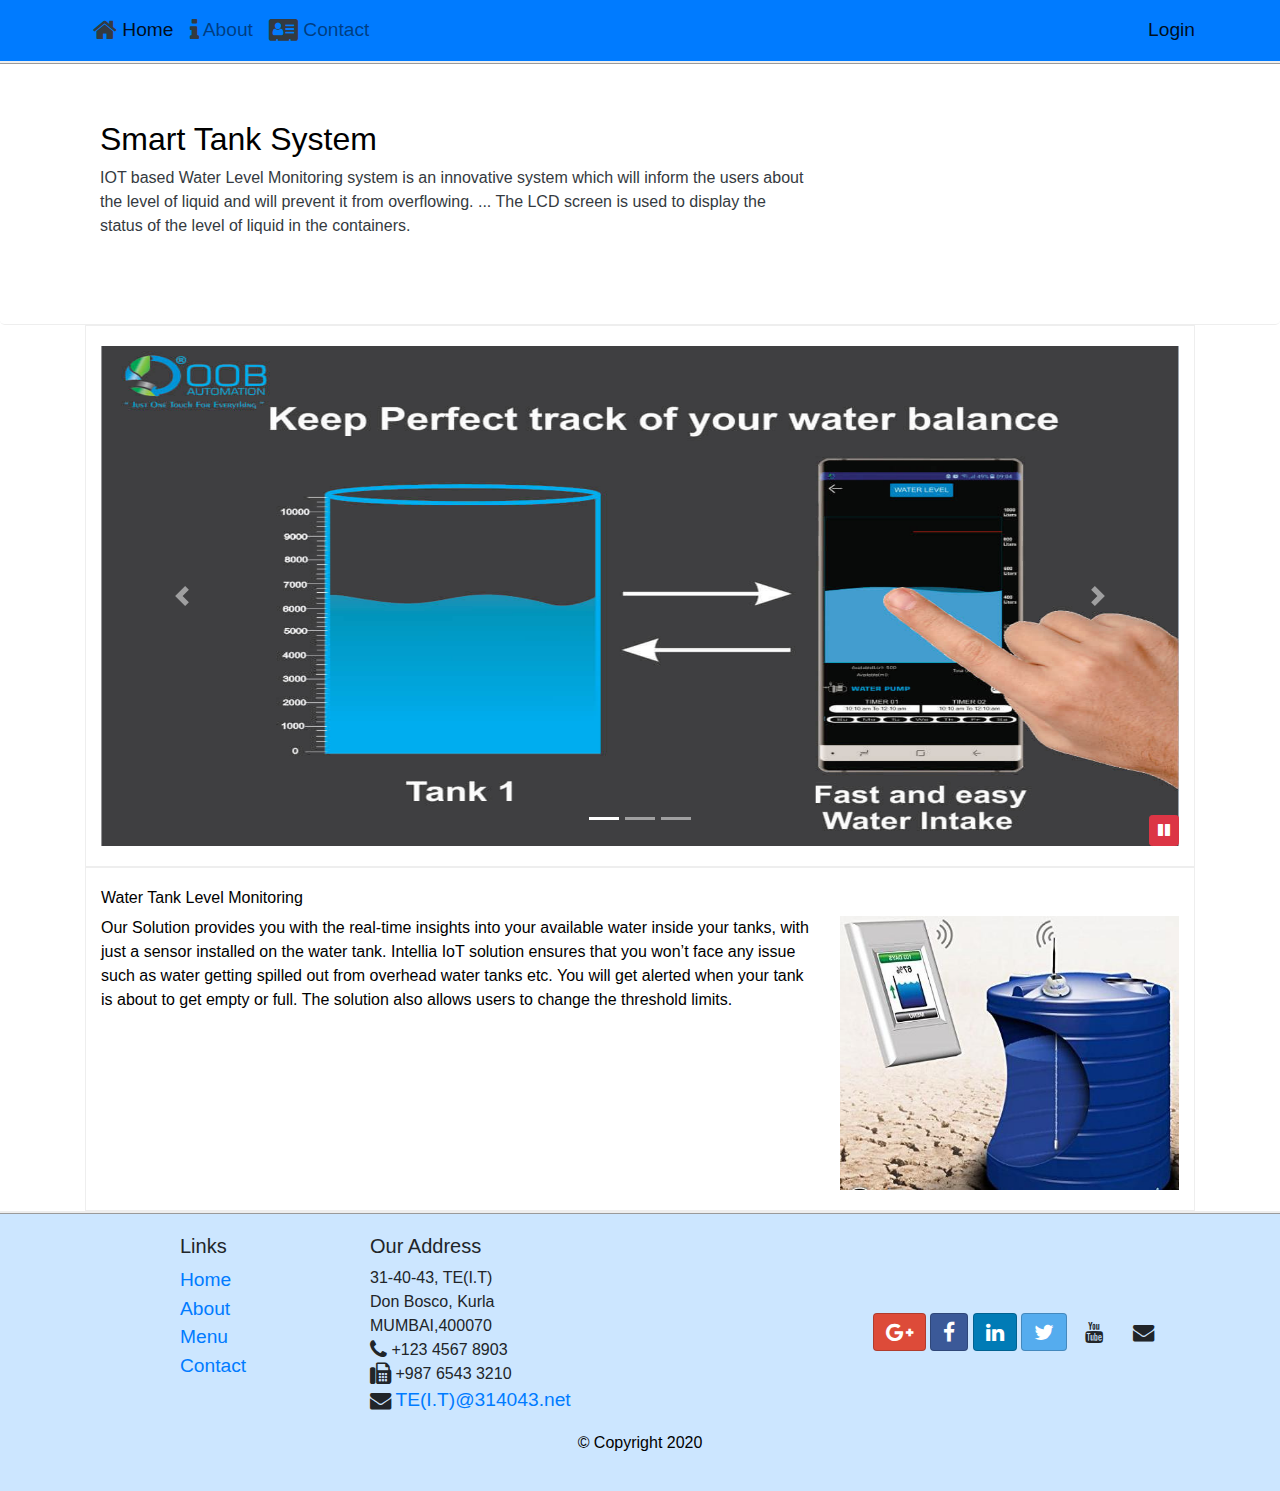
<file: index.html>
<!DOCTYPE html>
<html lang="en">
<head>
    <!-- Required meta tags always come first -->
    <meta charset="utf-8">
    <meta name="viewport" content="width=device-width, initial-scale=1, shrink-to-fit=no">
    <meta http-equiv="x-ua-compatible" content="ie=edge">

    <!-- Bootstrap CSS -->
    <link rel="stylesheet" href="./././node_modules/bootstrap/dist/css/bootstrap.min.css">
    <link rel="stylesheet" href="node_modules/font-awesome/css/font-awesome.min.css">
    <link rel="stylesheet" href="node_modules/bootstrap-social/bootstrap-social.css">
    <link rel="stylesheet" href="./css/styles.css">
    <title>Smart Tank System</title>
</head>

<body>
    <nav class="navbar navbar-light bg-primary navbar-expand-sm fixed-top text-dark">
        <div class="container text-dark">
            <button class="navbar-toggler" type="button" data-toggle="collapse" data-target="#Navbar">
                <span class="navbar-toggler-icon"></span>
            </button>
            
            <div class="collapse navbar-collapse" id="Navbar">
            <ul class="navbar-nav mr-auto text-dark">
                <li class="nav-item active"><a href="#" class="nav-link"><span class="fa fa-home fa-lg text-dark"></span> Home</a></li>

                <li class="nav-item"><a href="./aboutus.html" class="nav-link"><span class="fa fa-info fa-lg text-dark"></span> About</a></li>
                
                <li class="nav-item"><a href="./contactus.html" class="nav-link"><span class="fa fa-address-card fa-lg text-dark"></span> Contact</a></li>
            </ul>
            <span class="navbar-text">
                <a id="loginButton" role="modal">
                    <span class="fa fa-sigin text-dark"></span>Login
                </a>
            </span>
        </div>
        </div>
    </nav>

    <div id="loginModal" class="modal fade justify-content-center" role="dialog">
        <div class="modal-dialog modal-lg" role="content">
            <div class="modal-content">
                <div class="modal-header">
                    <h4 class="modal-title">Login</h4>
                    <button type="button" class="close" data-dismiss="modal">&times;</button>
                </div>
                <div class="modal-body">
                    <form class="justify-content-center">
                        <div class="form-row justify-content-center">
                            <div class="form-group col-sm-8 text-center">
                                <label class="sr-only" for="inputEmail">Email Id:</label>
                                <input type="email" class="form-control form-control-sm mr-1" id="inputEmail" placeholder="Enter Email">
                            </div>
                        </div>
                        <div class="form-row justify-content-center">
                            <div class="form-group col-sm-8 text-center">
                                <label class="sr-only" for="inputPassword">Password</label>
                                <input type="password" class="form-control form-control-sm mr-1" id="inputPassword" placeholder="Enter Password">
                            </div>
                        </div>
                        <div class="form-row justify-content-center">
                            <div class="form-group col-sm-8">
                                <div class="form-check">
                                    <input class="form-check-input" type="checkbox">
                                    <label class="form-check-label">Remember Me</label>
                                </div>
                            </div>
                        </div>
                        <div class="form-row justify-content-center">
                            <button type="button" class="btn btn-secondary col-sm-8 form-control" data-dismiss="modal">Cancel</button>
                            <button type="button" class="btn btn-primary col-sm-8 form-control mt-2">Sign In
                            </button>
                        </div>
                    </form>
                </div>
            </div>
        </div>
    </div>

    <header class="jumbotron">
        <div class="container">
            <div class="row row-header">
                <div class="col-12 col-sm-8">
                    <h1>Smart Tank System</h1>
                    <p class="text-dark">IOT based Water Level Monitoring system is an innovative system which will inform the users about the level of liquid and will prevent it from overflowing. ... The LCD screen is used to display the status of the level of liquid in the containers.</p>
                </div>
            </div>
        </div>
    </header>

    <div class="container">
        <div class="row row-content">
            <div class="col">
                <div id="mycarousel" class="carousel slide" data-ride="carousel">
                    <div class="carousel-inner" role="listbox">
                        <div class="carousel-item active">
                            <img src="images/carousel1.jpg" class="d-block img-fluid"
                            alt="carousel1">
                        </div>
                        <div class="carousel-item">
                            <img src="images/carousel2.png" class="d-block img-fluid".jpg
                            alt="carousel2">
                            
                        </div>
                        <div class="carousel-item">
                            <img src="images/carousel3.jpg" class="d-block img-fluid".jpg
                            alt="carousel3">
                            
                        </div>
                    </div>
                    <ol class="carousel-indicators">
                        <li data-target="#mycarousel" data-slide-to="0" class="active"></li>
                        <li data-target="#mycarousel" data-slide-to="1"></li>
                        <li data-target="#mycarousel" data-slide-to="2"></li>
                    </ol>
                    <a class="carousel-control-prev" href="#mycarousel" role="button" data-slide="prev">
                        <span class="carousel-control-prev-icon"></span>
                    </a>
                    <a class="carousel-control-next" href="#mycarousel" role="button" data-slide="next">
                        <span class="carousel-control-next-icon"></span>
                    </a>
                    <button class="btn btn-danger btn-sm" id="carouselButton">
                    <span class="fa fa-pause" id="carousel-button-icon"></span>
                    </button>
                        
                </div>
            </div>
        </div>
        <div class="row row-content">
            <div class="col-md-12 col-sm-4">
                <h2>Water Tank Level Monitoring</h2>
            </div>
            <div class="col-md-8 col-sm-8">
                <p>
                    Our Solution provides you with the real-time insights into your available water inside your tanks, with just a sensor installed on the water tank. Intellia IoT solution ensures that you won’t face any issue such as water getting spilled out from overhead water tanks etc. You will get alerted when your tank is about to get empty or full. The solution also allows users to change the threshold limits.
                </p>              
            </div>
            <img src="images/info.jpg" class="col-md-4 col-sm-4  d-sm-none d-md-block">
        </div>
               
    </div>

    <footer class="footer">
        <div class="container">
            <div class="row">             
                <div class="col-4 offset-1 col-sm-2">
                    <h5>Links</h5>
                    <ul class="list-unstyled">
                        <li><a href="#">Home</a></li>
                        <li><a href="./aboutus.html">About</a></li>
                        <li><a href="#">Menu</a></li>
                        <li><a href="./contactus.html">Contact</a></li>
                    </ul>
                </div>
                
                <div class="col-7 col-sm-5">
                    <h5>Our Address</h5>
                    <address>
                      31-40-43, TE(I.T)<br>
                      Don Bosco, Kurla<br>
                      MUMBAI,400070<br>
                      <i class="fa fa-phone fa-lg"></i>   +123 4567 8903<br>
                      <i class="fa fa-fax fa-lg"></i>   +987 6543 3210<br>
                      <i class="fa fa-envelope fa-lg"></i>   <a href="mailto:confusion@food.net">TE(I.T)@314043.net</a>
                   </address>
                </div>
                <div class="col-12 col-sm-4 align-self-center">
                    <div class="text-center">
                        <a class="btn btn-social-icon-icon btn-google" href="http://google.com/+"><i class="fa fa-google-plus fa-lg"></i></a>
                        <a class="btn btn-social-icon-icon btn-facebook" href="http://www.facebook.com/profile.php?id="><i class="fa fa-facebook fa-lg"></i></a>
                        <a class="btn btn-social-icon-icon btn-linkedin" href="http://www.linkedin.com/in/"><i class="fa fa-linkedin fa-lg"></i></a>
                        <a class="btn btn-social-icon-icon btn-twitter" href="http://twitter.com/"><i class="fa fa-twitter fa-lg"></i></a>
                        <a class="btn btn-social-icon-icon btn-youtube" href="http://youtube.com/"><i class="fa fa-youtube fa-lg"></i></a>
                        <a class="btn btn-social-icon-icon btn-icon" href="mailto:"><i class="fa fa-envelope fa-lg"></i></a>
                    </div>
                </div>
           </div>
           <div class="row justify-content-center">         
                <div class="col-auto ">
                    <p>© Copyright 2020</p>
                </div>
           </div>
        </div>
    </footer>

    <!-- jQuery first, then Popper.js, then Bootstrap JS. -->
    <script src="node_modules/jquery/dist/jquery.slim.min.js"></script>
    <script src="node_modules/popper.js/dist/umd/popper.min.js"></script>
    <script src="node_modules/bootstrap/dist/js/bootstrap.min.js"></script>
    <script src="js/script.js"></script>
</body>


</html>
</file>
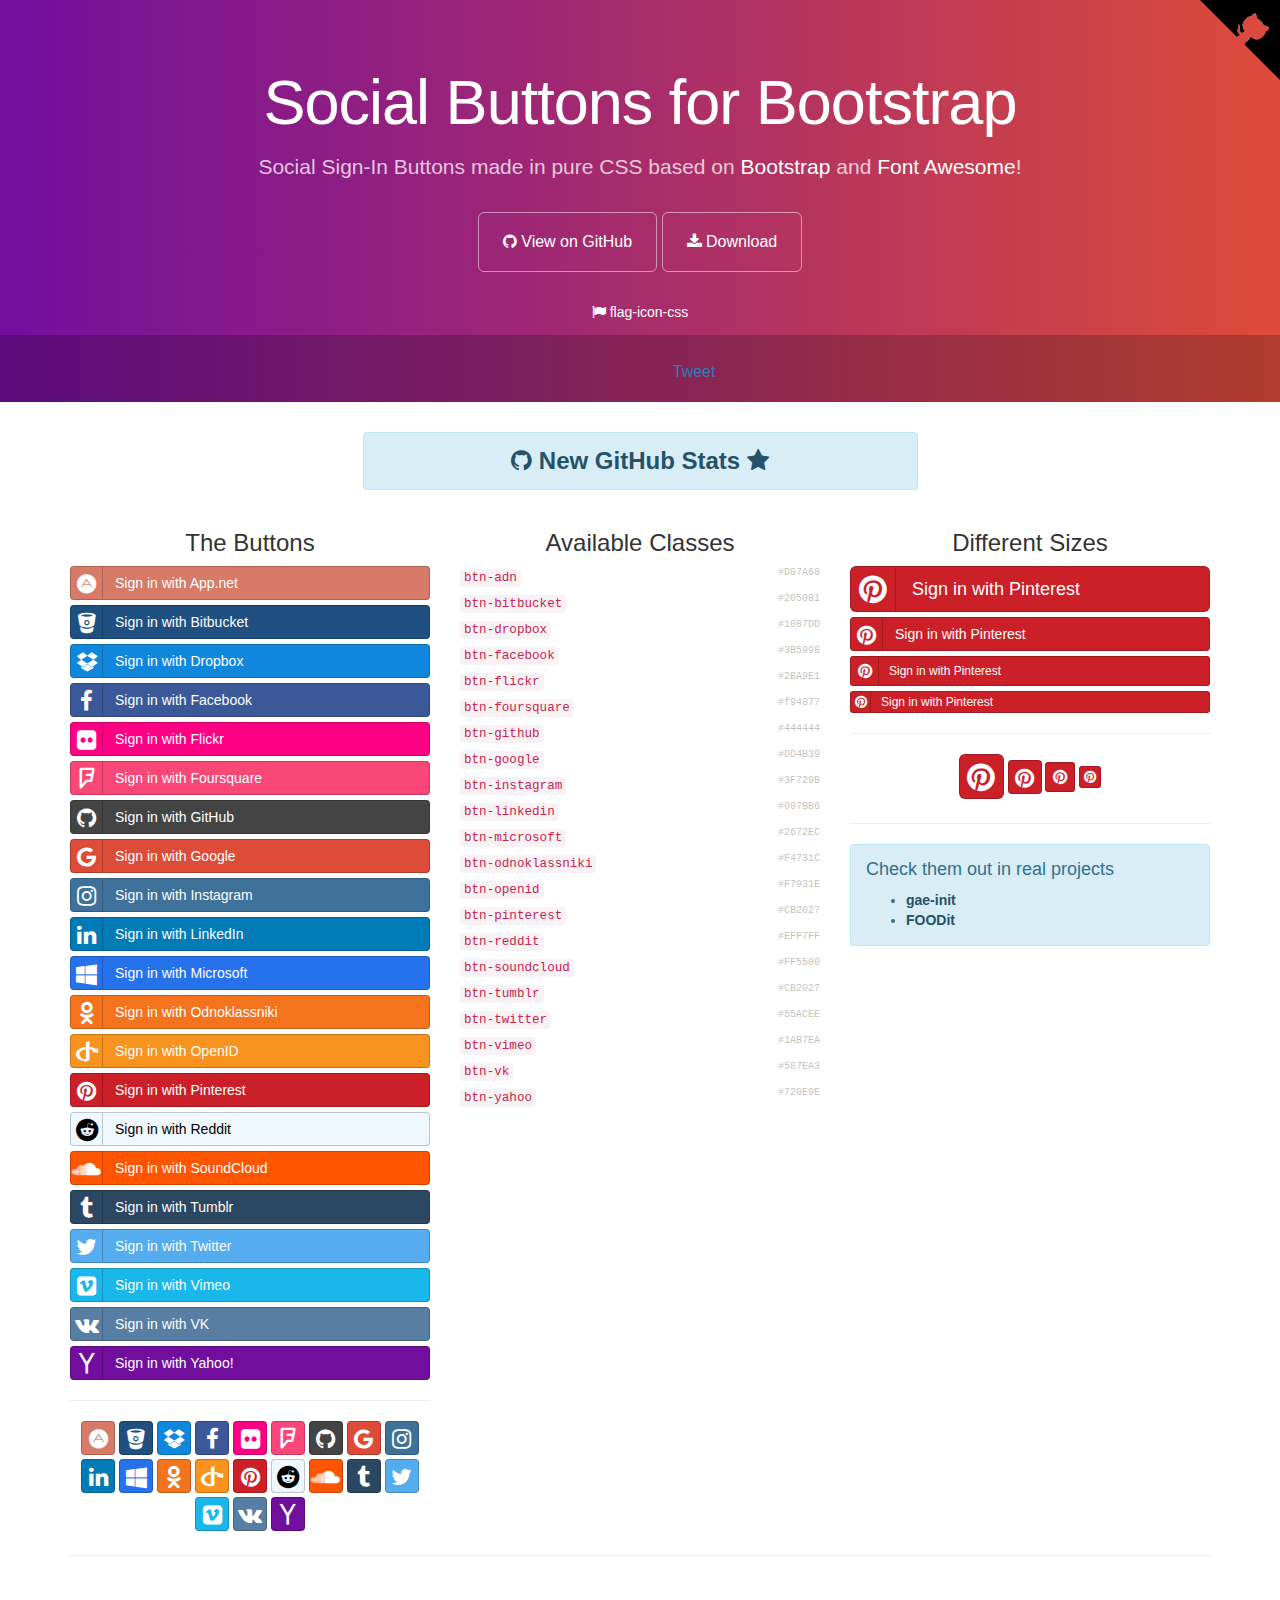
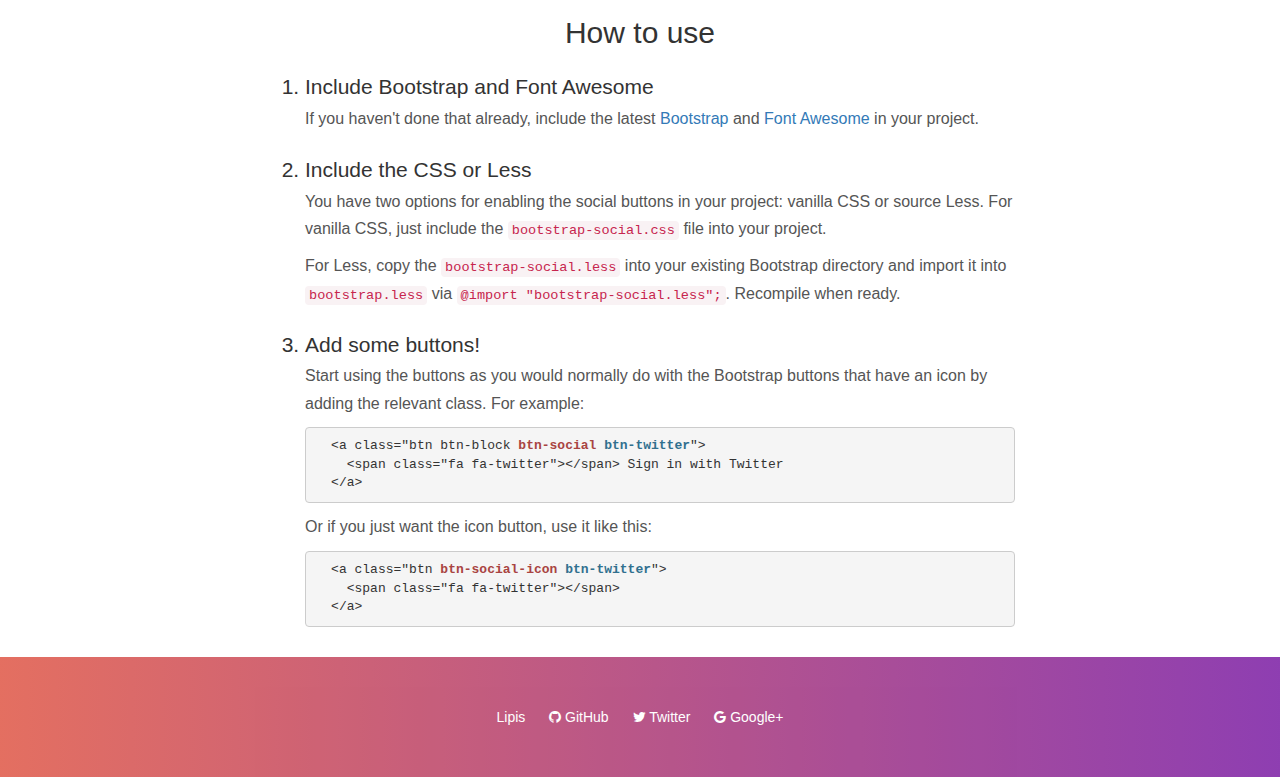
<file: node_modules/bootstrap-social/index.html>
<!DOCTYPE html>
<html lang="en">
  <head>
    <meta charset="utf-8">
    <meta name="viewport" content="width=device-width, initial-scale=1.0">
    <meta property="og:title" content="Social Buttons for Bootstrap" />
    <meta property="og:description" content="Social Sign-In Buttons made in pure CSS based on Bootstrap and Font Awesome!" />
    <meta property="og:type" content="website" />
    <meta property="og:url" content="http://lipis.github.io/bootstrap-social/" />
    <meta property="og:image" content="http://lipis.github.io/bootstrap-social/assets/img/bootstrap-social.png" />

    <title>Social Buttons for Bootstrap</title>
    <link href="assets/css/bootstrap.css" rel="stylesheet">
    <link href="assets/css/font-awesome.css" rel="stylesheet">
    <link href="assets/css/docs.css" rel="stylesheet" >

    <link href="bootstrap-social.css" rel="stylesheet" >

    <script type="text/javascript">
      var _gaq = _gaq || [];
      _gaq.push(['_setAccount', 'UA-42119746-1']);
      _gaq.push(['_trackPageview']);

      (function() {
        var ga = document.createElement('script'); ga.type = 'text/javascript'; ga.async = true;
        ga.src = ('https:' == document.location.protocol ? 'https://ssl' : 'http://www') + '.google-analytics.com/ga.js';
        var s = document.getElementsByTagName('script')[0]; s.parentNode.insertBefore(ga, s);
      })();
    </script>
  </head>

  <body>
    <div class="jumbotron">
      <div class="container">
        <h1>Social Buttons for Bootstrap</h1>
        <p>
          Social Sign-In Buttons made in pure CSS based on
          <a href="https://getbootstrap.com/">Bootstrap</a> and
          <a href="https://fortawesome.github.io/Font-Awesome/">Font Awesome</a>!
        </p>
        <a href="https://github.com/lipis/bootstrap-social" class="btn btn-outline btn-lg" onclick="_gaq.push(['_trackEvent', 'exit', 'header', 'GitHub']);"><span class="fa fa-github"></span> View on GitHub</a>
        <a href="https://github.com/lipis/bootstrap-social/archive/gh-pages.zip" class="btn btn-outline btn-lg" onclick="_gaq.push(['_trackEvent', 'exit', 'download', 'bootstrap-social']);"><span class="fa fa-download"></span> Download</a>
        <ul class="jumbotron-links">
          <li><a href="http://lipis.github.io/flag-icon-css" onclick="_gaq.push(['_trackEvent', 'exit', 'header', 'flag-icon-css']);"><span class="fa fa-flag"></span> flag-icon-css</a></li>
        </ul>
      </div>
      <div class="bottom">
        <iframe src="https://ghbtns.com/github-btn.html?user=lipis&amp;repo=bootstrap-social&amp;type=watch&amp;count=true" class="social-share"></iframe>
        <a href="https://twitter.com/share" class="social-share twitter-share-button" data-url="http://lipis.github.io/bootstrap-social/" data-text="Social Sign-In Buttons made in pure CSS based on Bootstrap and Font Awesome!" data-via="lipis" data-hashtags="bootstrap css">Tweet</a>
      </div>
    </div>
    <div class="container">
      <div class="row">
        <div class="col-sm-offset-3 col-sm-6">
          <div class="alert alert-info text-center">
            <a class="alert-link h3" href="http://githubstats.lip.is/" onclick="_gaq.push(['_trackEvent', 'exit', 'banner', 'githubstats']);">
              <span class="fa fa-github"></span>
              New GitHub Stats
              <span class="fa fa-star"></span>
            </a>
          </div>
        </div>
      </div>

      <div class="row">
        <div class="col-sm-4 social-buttons">
          <h3 class="text-center">The Buttons</h3>
          <a class="btn btn-block btn-social btn-adn" onclick="_gaq.push(['_trackEvent', 'btn-social', 'click', 'btn-adn']);">
            <span class="fa fa-adn"></span> Sign in with App.net
          </a>
          <a class="btn btn-block btn-social btn-bitbucket" onclick="_gaq.push(['_trackEvent', 'btn-social', 'click', 'btn-bitbucket']);">
            <span class="fa fa-bitbucket"></span> Sign in with Bitbucket
          </a>
          <a class="btn btn-block btn-social btn-dropbox" onclick="_gaq.push(['_trackEvent', 'btn-social', 'click', 'btn-dropbox']);">
            <span class="fa fa-dropbox"></span> Sign in with Dropbox
          </a>
          <a class="btn btn-block btn-social btn-facebook" onclick="_gaq.push(['_trackEvent', 'btn-social', 'click', 'btn-facebook']);">
            <span class="fa fa-facebook"></span> Sign in with Facebook
          </a>
          <a class="btn btn-block btn-social btn-flickr" onclick="_gaq.push(['_trackEvent', 'btn-social', 'click', 'btn-flickr']);">
            <span class="fa fa-flickr"></span> Sign in with Flickr
          </a>
          <a class="btn btn-block btn-social btn-foursquare" onclick="_gaq.push(['_trackEvent', 'btn-social', 'click', 'btn-foursquare']);">
            <span class="fa fa-foursquare"></span> Sign in with Foursquare
          </a>
          <a class="btn btn-block btn-social btn-github" onclick="_gaq.push(['_trackEvent', 'btn-social', 'click', 'btn-github']);">
            <span class="fa fa-github"></span> Sign in with GitHub
          </a>
          <a class="btn btn-block btn-social btn-google" onclick="_gaq.push(['_trackEvent', 'btn-social', 'click', 'btn-google']);">
            <span class="fa fa-google"></span> Sign in with Google
          </a>
          <a class="btn btn-block btn-social btn-instagram" onclick="_gaq.push(['_trackEvent', 'btn-social', 'click', 'btn-instagram']);">
            <span class="fa fa-instagram"></span> Sign in with Instagram
          </a>
          <a class="btn btn-block btn-social btn-linkedin" onclick="_gaq.push(['_trackEvent', 'btn-social', 'click', 'btn-linkedin']);">
            <span class="fa fa-linkedin"></span> Sign in with LinkedIn
          </a>
          <a class="btn btn-block btn-social btn-microsoft" onclick="_gaq.push(['_trackEvent', 'btn-social', 'click', 'btn-microsoft']);">
            <span class="fa fa-windows"></span> Sign in with Microsoft
          </a>
          <a class="btn btn-block btn-social btn-odnoklassniki" onclick="_gaq.push(['_trackEvent', 'btn-social', 'click', 'btn-odnoklassniki']);">
            <span class="fa fa-odnoklassniki"></span> Sign in with Odnoklassniki
          </a>
          <a class="btn btn-block btn-social btn-openid" onclick="_gaq.push(['_trackEvent', 'btn-social', 'click', 'btn-openid']);">
            <span class="fa fa-openid"></span> Sign in with OpenID
          </a>
          <a class="btn btn-block btn-social btn-pinterest" onclick="_gaq.push(['_trackEvent', 'btn-social', 'click', 'btn-pinterest']);">
            <span class="fa fa-pinterest"></span> Sign in with Pinterest
          </a>
          <a class="btn btn-block btn-social btn-reddit" onclick="_gaq.push(['_trackEvent', 'btn-social', 'click', 'btn-reddit']);">
            <span class="fa fa-reddit"></span> Sign in with Reddit
          </a>
          <a class="btn btn-block btn-social btn-soundcloud" onclick="_gaq.push(['_trackEvent', 'btn-social', 'click', 'btn-soundcloud']);">
            <span class="fa fa-soundcloud"></span> Sign in with SoundCloud
          </a>
          <a class="btn btn-block btn-social btn-tumblr" onclick="_gaq.push(['_trackEvent', 'btn-social', 'click', 'btn-tumblr']);">
            <span class="fa fa-tumblr"></span> Sign in with Tumblr
          </a>
          <a class="btn btn-block btn-social btn-twitter" onclick="_gaq.push(['_trackEvent', 'btn-social', 'click', 'btn-twitter']);">
            <span class="fa fa-twitter"></span> Sign in with Twitter
          </a>
          <a class="btn btn-block btn-social btn-vimeo" onclick="_gaq.push(['_trackEvent', 'btn-social', 'click', 'btn-vimeo']);">
            <span class="fa fa-vimeo-square"></span> Sign in with Vimeo
          </a>
          <a class="btn btn-block btn-social btn-vk" onclick="_gaq.push(['_trackEvent', 'btn-social', 'click', 'btn-vk']);">
            <span class="fa fa-vk"></span> Sign in with VK
          </a>
          <a class="btn btn-block btn-social btn-yahoo" onclick="_gaq.push(['_trackEvent', 'btn-social', 'click', 'btn-yahoo']);">
            <span class="fa fa-yahoo"></span> Sign in with Yahoo!
          </a>

          <hr>

          <div class="text-center">
            <a class="btn btn-social-icon btn-adn" onclick="_gaq.push(['_trackEvent', 'btn-social-icon', 'click', 'btn-adn']);"><span class="fa fa-adn"></span></a>
            <a class="btn btn-social-icon btn-bitbucket" onclick="_gaq.push(['_trackEvent', 'btn-social-icon', 'click', 'btn-bitbucket']);"><span class="fa fa-bitbucket"></span></a>
            <a class="btn btn-social-icon btn-dropbox" onclick="_gaq.push(['_trackEvent', 'btn-social-icon', 'click', 'btn-dropbox']);"><span class="fa fa-dropbox"></span></a>
            <a class="btn btn-social-icon btn-facebook" onclick="_gaq.push(['_trackEvent', 'btn-social-icon', 'click', 'btn-facebook']);"><span class="fa fa-facebook"></span></a>
            <a class="btn btn-social-icon btn-flickr" onclick="_gaq.push(['_trackEvent', 'btn-social-icon', 'click', 'btn-flickr']);"><span class="fa fa-flickr"></span></a>
            <a class="btn btn-social-icon btn-foursquare" onclick="_gaq.push(['_trackEvent', 'btn-social-icon', 'click', 'btn-foursquare']);"><span class="fa fa-foursquare"></span></a>
            <a class="btn btn-social-icon btn-github" onclick="_gaq.push(['_trackEvent', 'btn-social-icon', 'click', 'btn-github']);"><span class="fa fa-github"></span></a>
            <a class="btn btn-social-icon btn-google" onclick="_gaq.push(['_trackEvent', 'btn-social-icon', 'click', 'btn-google']);"><span class="fa fa-google"></span></a>
            <a class="btn btn-social-icon btn-instagram" onclick="_gaq.push(['_trackEvent', 'btn-social-icon', 'click', 'btn-instagram']);"><span class="fa fa-instagram"></span></a>
            <a class="btn btn-social-icon btn-linkedin" onclick="_gaq.push(['_trackEvent', 'btn-social-icon', 'click', 'btn-linkedin']);"><span class="fa fa-linkedin"></span></a>
            <a class="btn btn-social-icon btn-microsoft" onclick="_gaq.push(['_trackEvent', 'btn-social-icon', 'click', 'btn-microsoft']);"><span class="fa fa-windows"></span></a>
            <a class="btn btn-social-icon btn-odnoklassniki" onclick="_gaq.push(['_trackEvent', 'btn-social-icon', 'click', 'btn-odnoklassniki']);"><span class="fa fa-odnoklassniki"></span></a>
            <a class="btn btn-social-icon btn-openid" onclick="_gaq.push(['_trackEvent', 'btn-social-icon', 'click', 'btn-openid']);"><span class="fa fa-openid"></span></a>
            <a class="btn btn-social-icon btn-pinterest" onclick="_gaq.push(['_trackEvent', 'btn-social-icon', 'click', 'btn-pinterest']);"><span class="fa fa-pinterest"></span></a>
            <a class="btn btn-social-icon btn-reddit" onclick="_gaq.push(['_trackEvent', 'btn-social-icon', 'click', 'btn-reddit']);"><span class="fa fa-reddit"></span></a>
            <a class="btn btn-social-icon btn-soundcloud" onclick="_gaq.push(['_trackEvent', 'btn-social-icon', 'click', 'btn-soundcloud']);"><span class="fa fa-soundcloud"></span></a>
            <a class="btn btn-social-icon btn-tumblr" onclick="_gaq.push(['_trackEvent', 'btn-social-icon', 'click', 'btn-tumblr']);"><span class="fa fa-tumblr"></span></a>
            <a class="btn btn-social-icon btn-twitter" onclick="_gaq.push(['_trackEvent', 'btn-social-icon', 'click', 'btn-twitter']);"><span class="fa fa-twitter"></span></a>
            <a class="btn btn-social-icon btn-vimeo" onclick="_gaq.push(['_trackEvent', 'btn-social-icon', 'click', 'btn-vimeo']);"><span class="fa fa-vimeo-square"></span></a>
            <a class="btn btn-social-icon btn-vk" onclick="_gaq.push(['_trackEvent', 'btn-social-icon', 'click', 'btn-vk']);"><span class="fa fa-vk"></span></a>
            <a class="btn btn-social-icon btn-yahoo" onclick="_gaq.push(['_trackEvent', 'btn-social-icon', 'click', 'btn-yahoo']);"><span class="fa fa-yahoo"></span></a>
          </div>
        </div>

        <div class="col-sm-4">
          <h3 class="text-center">Available Classes</h3>
          <ul class="social-class list-unstyled">
            <li data-code="adn" data-name="App.net"><code>btn-adn</code> <span class="social-hex">#D87A68</span></li>
            <li data-code="bitbucket" data-name="Bitbucket"><code>btn-bitbucket</code> <span class="social-hex">#205081</span></li>
            <li data-code="dropbox" data-name="Dropbox"><code>btn-dropbox</code> <span class="social-hex">#1087DD</span></li>
            <li data-code="facebook" data-name="Facebook"><code>btn-facebook</code> <span class="social-hex">#3B5998</span></li>
            <li data-code="flickr" data-name="Flickr"><code>btn-flickr</code> <span class="social-hex">#2BA9E1</span></li>
            <li data-code="foursquare" data-name="Foursquare"><code>btn-foursquare</code> <span class="social-hex">#f94877</span></li>
            <li data-code="github" data-name="GitHub"><code>btn-github</code> <span class="social-hex">#444444</span></li>
            <li data-code="google" data-name="Google"><code>btn-google</code> <span class="social-hex">#DD4B39</span></li>
            <li data-code="instagram" data-name="Instagram"><code>btn-instagram</code> <span class="social-hex">#3F729B</span></li>
            <li data-code="linkedin" data-name="LinkedIn"><code>btn-linkedin</code> <span class="social-hex">#007BB6</span></li>
            <li data-code="microsoft" data-icon="windows" data-name="Microsoft"><code>btn-microsoft</code> <span class="social-hex">#2672EC</span></li>
            <li data-code="odnoklassniki" data-name="Odnoklassniki"><code>btn-odnoklassniki</code> <span class="social-hex">#F4731C</span></li>
            <li data-code="openid" data-name="OpenID"><code>btn-openid</code> <span class="social-hex">#F7931E</span></li>
            <li data-code="pinterest" data-name="Pinterest"><code>btn-pinterest</code> <span class="social-hex">#CB2027</span></li>
            <li data-code="reddit" data-name="Reddit"><code>btn-reddit</code> <span class="social-hex">#EFF7FF</span></li>
            <li data-code="soundcloud" data-name="SoundCloud"><code>btn-soundcloud</code> <span class="social-hex">#FF5500</span></li>
            <li data-code="tumblr" data-name="Tumblr"><code>btn-tumblr</code> <span class="social-hex">#CB2027</span></li>
            <li data-code="twitter" data-name="Twitter"><code>btn-twitter</code> <span class="social-hex">#55ACEE</span></li>
            <li data-code="vimeo" data-icon="vimeo-square" data-name="Vimeo"><code>btn-vimeo</code> <span class="social-hex">#1AB7EA</span></li>
            <li data-code="vk" data-name="VK"><code>btn-vk</code> <span class="social-hex">#587EA3</span></li>
            <li data-code="yahoo" data-name="Yahoo!"><code>btn-yahoo</code> <span class="social-hex">#720E9E</span></li>
          </ul>
        </div>
        <div class="col-sm-4">
          <div class="social-sizes">
            <h3 class="text-center">Different Sizes</h3>
            <a class="btn btn-block btn-social btn-lg btn-google" onclick="_gaq.push(['_trackEvent', 'btn-social', 'click', 'btn-lg']);">
              <span class="fa fa-google"></span>
              Sign in with Google
            </a>
            <a class="btn btn-block btn-social btn-google" onclick="_gaq.push(['_trackEvent', 'btn-social', 'click', 'btn-md']);">
              <span class="fa fa-google"></span>
              Sign in with Google
            </a>
            <a class="btn btn-block btn-social btn-sm btn-google" onclick="_gaq.push(['_trackEvent', 'btn-social', 'click', 'btn-sm']);">
              <span class="fa fa-google"></span>
              Sign in with Google
            </a>
            <a class="btn btn-block btn-social btn-xs btn-google" onclick="_gaq.push(['_trackEvent', 'btn-social', 'click', 'btn-xs']);">
              <span class="fa fa-google"></span>
              Sign in with Google
            </a>
            <hr>
            <div class="text-center">
              <a class="btn btn-social-icon btn-lg btn-google" onclick="_gaq.push(['_trackEvent', 'btn-social-icon', 'click', 'btn-lg']);"><span class="fa fa-google"></span></a>
              <a class="btn btn-social-icon btn-google" onclick="_gaq.push(['_trackEvent', 'btn-social-icon', 'click', 'btn-md']);"><span class="fa fa-google"></span></a>
              <a class="btn btn-social-icon btn-sm btn-google" onclick="_gaq.push(['_trackEvent', 'btn-social-icon', 'click', 'btn-sm']);"><span class="fa fa-google"></span></a>
              <a class="btn btn-social-icon btn-xs btn-google" onclick="_gaq.push(['_trackEvent', 'btn-social-icon', 'click', 'btn-xs']);"><span class="fa fa-google"></span></a>
            </div>
          </div>
          <hr>
          <div class="alert alert-info">
            <h4>Check them out in real projects</h4>
            <ul>
              <li><a class="alert-link" href="https://gae-init.appspot.com/signin/" onclick="_gaq.push(['_trackEvent', 'exit', 'body', 'gae-init']);">gae-init</a></li>
              <li><a class="alert-link" href="https://restaurant.app.foodit.com/rms/signin" onclick="_gaq.push(['_trackEvent', 'exit', 'body', 'foodit']);">FOODit</a></li>
            </ul>
          </div>
        </div>
      </div>
      <hr>
    </div>
    <div class="how-to">
      <div class="container">
        <div class="row">
          <div class="col-md-8 col-md-offset-2">
            <h2>How to use</h2>
            <ol>
              <li>
                Include Bootstrap and Font Awesome
                <p>
                  If you haven't done that already, include the latest
                  <a href="http://twitter.github.io/bootstrap/">Bootstrap</a>
                  and <a href="http://fortawesome.github.io/Font-Awesome/">Font Awesome</a> in your project.
                </p>
              </li>
              <li>
                Include the CSS or Less
                <p>
                  You have two options for enabling the social buttons in your project:
                  vanilla CSS or source Less. For vanilla CSS, just include the
                  <code>bootstrap-social.css</code> file into your project.
                </p>
                <p>
                  For Less, copy the <code>bootstrap-social.less</code> into
                  your existing Bootstrap directory and import it into
                  <code>bootstrap.less</code> via
                  <code>@import "bootstrap-social.less";</code>. Recompile when ready.
                </p>
              </li>
              <li>
                Add some buttons!
                <p>
                  Start using the buttons as you would normally do with the
                  Bootstrap buttons that have an icon by adding the relevant
                  class. For example:
                </p>
                <pre>
  &lt;a class=&quot;btn btn-block <strong class="text-danger">btn-social</strong> <strong class="text-info">btn-twitter</strong>&quot;&gt;
    &lt;span class=&quot;fa fa-twitter&quot;&gt;&lt;/span&gt; Sign in with Twitter
  &lt;/a&gt;</pre>
                <p>
                  Or if you just want the icon button, use it like this:
                </p>
                <pre>
  &lt;a class=&quot;btn <strong class="text-danger">btn-social-icon</strong> <strong class="text-info">btn-twitter</strong>&quot;&gt;
    &lt;span class=&quot;fa fa-twitter&quot;&gt;&lt;/span&gt;
  &lt;/a&gt;</pre>
              </li>
            </ol>
          </div>
        </div>
      </div>
    </div>
    <footer>
      <ul class="links">
        <li><a href="https://lip.is" onclick="_gaq.push(['_trackEvent', 'exit', 'footer', 'Lipis']);">Lipis</a></li>
        <li><a href="https://github.com/lipis" onclick="_gaq.push(['_trackEvent', 'exit', 'footer', 'GitHub']);"><span class="fa fa-github"></span> GitHub</a></li>
        <li><a href="https://twitter.com/lipis" onclick="_gaq.push(['_trackEvent', 'exit', 'footer', 'Twitter']);"><span class="fa fa-twitter"></span> Twitter</a></li>
        <li><a href="https://google.com/+PanayiotisLipiridis" onclick="_gaq.push(['_trackEvent', 'exit', 'footer', 'Google+']);"><span class="fa fa-google"></span> Google+</a></li>
      </ul>
    </footer>
    <a href="https://github.com/lipis/bootstrap-social" title="Fork me on GitHub" class="github-corner"><svg width="80" height="80" viewbox="0 0 250 250"><title>Fork me on GitHub</title><path d="M0 0h250v250"></path><path d="M127.4 110c-14.6-9.2-9.4-19.5-9.4-19.5 3-7 1.5-11 1.5-11-1-6.2 3-2 3-2 4 4.7 2 11 2 11-2.2 10.4 5 14.8 9 16.2" fill="currentColor" style="transform-origin:130px 110px" class="octo-arm"></path><path d="M113.2 114.3s3.6 1.6 4.7.6l15-13.7c3-2.4 6-3 8.2-2.7-8-11.2-14-25 3-41 4.7-4.4 10.6-6.4 16.2-6.4.6-1.6 3.6-7.3 11.8-10.7 0 0 4.5 2.7 6.8 16.5 4.3 2.7 8.3 6 12 9.8 3.3 3.5 6.7 8 8.6 12.3 14 3 16.8 8 16.8 8-3.4 8-9.4 11-11.4 11 0 5.8-2.3 11-7.5 15.5-16.4 16-30 9-40 .2 0 3-1 7-5.2 11l-13.3 11c-1 1 .5 5.3.8 5z" fill="currentColor" class="octo-body"></path></svg><style> .github-corner svg{position:absolute;right:0;top:0;mix-blend-mode:darken;color:#ffffff;fill:#000000;}.github-corner:hover .octo-arm{animation:octocat-wave .56s;}@keyframes octocat-wave{0%, 100%{transform:rotate(0);}20%, 60%{transform:rotate(-20deg);}40%, 80%{transform:rotate(10deg);}}</style></a>
    <!-- Some JavaScript that is used only in this demo, not needed for the buttons -->
    <script src="assets/js/jquery.js"></script>
    <script src="assets/js/docs.js"></script>
    <script>
      !function(d,s,id){var js,fjs=d.getElementsByTagName(s)[0],p=/^http:/.test(d.location)?'http':'https';if(!d.getElementById(id)){js=d.createElement(s);js.id=id;js.src=p+'://platform.twitter.com/widgets.js';fjs.parentNode.insertBefore(js,fjs);}}(document, 'script', 'twitter-wjs');
    </script>
  </body>
</html>
</file>
<file: css/styles.css>
.row-header{
  margin: 0px auto;
  padding: 0px;
}

.row-content{
  margin: 0px;
  padding: 20px 0px 20px 0px;
  border: 1px ridge;
  min-height: 300px;
}

.footer{
  background-color: #cce6ff;
  margin: 0px auto;
  padding: 20px 0px 20px 0px;
  border-top: 3px ridge;
}

.jumbotron{
  padding: 70px 30px 70px 30px;
  margin: 0px auto;
  color: floralwhite;
  background-color: #fff;
  border-bottom: 1px ridge;
}
a{
  font-size: 1.2em;
}

.adress{
  font-size: 80%;
  margin: 0px;
  color: #0f0f0f;
}

body{
  padding: 50px 0px 0px 0px;
  z-index: 0;
}

.navbar-light{
  background-color: #cce6ff;
  border-bottom: 3px ridge;
}

.tab-content{
  border-left: 1px solid #ddd;
  border-right: 1px solid #ddd;
  border-bottom: 1px solid #ddd;
  padding: 10px;
}

.carousel {
  background: #3399ff;
}

.carousel-item{
  height: 500px;
}

.carousel-item img{
    background-size: cover;
    width: 100%;
    height: 100%;
}

.carousel-item img{
  position: absolute;
  top: 0;
  left: 0;
  min-height: 300px;
  width: 100%;
}

#carouselButton{
  right: 0px;
  position: absolute;
  bottom: 0px;
}

.modal-content {
  background: #fff; }

.modal .modal-header {
  background: #0059b3; 
}

.row-header h1{
  font-size: 2em;
}

.homeIntro img{
  width: 350px;
  height: 200px;
}

h1,h2,p {
  color: black;
  font-size: 1em;
}

main{
  padding-top: 10px;
}
.input-lg{
  width: 200px;
}

.copyright p{
  color: black;
}

.scrolling-wrapper{
  overflow-x: auto;
  width: 100%;
}

.card-block{
  background-color: #fff;
  border: none;
  background: linear-gradient(to right bottom, hsla(200, 90%, 70%, 0.8), hsla(270, 70%, 40%, 0.8));
  background-position: center;
  background-size: cover;
  transition: all 0.2s ease-in-out !important;
  &:hover{
    transform: translateY(-5px);
    box-shadow: none;
  }
}
.img-top {
-webkit-background-size: cover;
            -moz-background-size: cover;
            -o-background-size: cover;
            background-size: cover;
            height: 250px;
}

@media only screen and (max-width: 600px){
  .img-top{
    height: 150px;
  }

  .carousel-item{
  height: 300px;
}
}

@media only screen and (max-width: 300px){
  .img-top{
    height: 200px;
  }

  .carousel-item{
  height: 150px;
  }
  
}
</file>
<file: node_modules/bootstrap-social/assets/css/docs.css>
body{font-weight:300;-webkit-font-smoothing:antialiased}
h2{text-align:center;font-weight:300}
.btn-social-icon{margin-bottom:4px}
.jumbotron{position:relative;font-size:16px;color:#fff;color:rgba(255,255,255,0.75);text-align:center;border-radius:0;padding-bottom:80px;background-image:-webkit-linear-gradient(left, #720e9e 0, #dd4b39 100%);background-image:-o-linear-gradient(left, #720e9e 0, #dd4b39 100%);background-image:linear-gradient(to right, #720e9e 0, #dd4b39 100%);background-repeat:repeat-x;filter:progid:DXImageTransform.Microsoft.gradient(startColorstr='#ff720e9e', endColorstr='#ffdd4b39', GradientType=1)}.jumbotron h1{margin-bottom:15px;font-weight:300;letter-spacing:-1px;color:#fff}
.jumbotron iframe{width:100px !important;height:20px !important;border:none;overflow:hidden;margin:2px}
.jumbotron p a,.jumbotron .jumbotron-links a{font-weight:500;color:#fff}
.jumbotron .jumbotron-links{margin-top:15px;margin-bottom:0;padding-left:0;list-style:none;font-size:14px}.jumbotron .jumbotron-links li{display:inline}
.jumbotron .jumbotron-links li+li{margin-left:20px}
.jumbotron .bottom{position:absolute;bottom:0;left:0;right:0;padding:18px;background-color:rgba(0,0,0,0.2)}
.btn-outline{margin-top:15px;margin-bottom:15px;padding:18px 24px;font-size:inherit;font-weight:500;color:#fff;background-color:transparent;border-color:#fff;border-color:rgba(255,255,255,0.5);transition:all .1s ease-in-out}.btn-outline:hover,.btn-outline:active{color:#720e9e;background-color:#fff;border-color:#fff}
.how-to{padding:20px}.how-to h2{text-align:center}
.how-to li{font-size:21px;line-height:1.7;margin-top:20px}.how-to li p{font-size:16px;color:#555}
.how-to code{font-size:85%;word-wrap:break-word;white-space:normal}
footer{text-align:center;opacity:.8;padding:50px;background-image:-webkit-linear-gradient(left, #dd4b39 0, #720e9e 100%);background-image:-o-linear-gradient(left, #dd4b39 0, #720e9e 100%);background-image:linear-gradient(to right, #dd4b39 0, #720e9e 100%);background-repeat:repeat-x;filter:progid:DXImageTransform.Microsoft.gradient(startColorstr='#ffdd4b39', endColorstr='#ff720e9e', GradientType=1)}footer a{color:#fff}footer a:hover{color:#fff}
.links{margin:0;list-style:none;padding-left:0}.links li{display:inline;padding:0 10px}
.social-class .social-hex{font-family:Monaco,Menlo,Consolas,"Courier New",monospace;font-size:10px;opacity:.3;float:right}
.social-class li{margin-bottom:4px}.social-class li:hover .social-hex{opacity:1}
.social-class li:hover code{background-color:#e8e8ee}
.social-class code{cursor:default}
</file>
